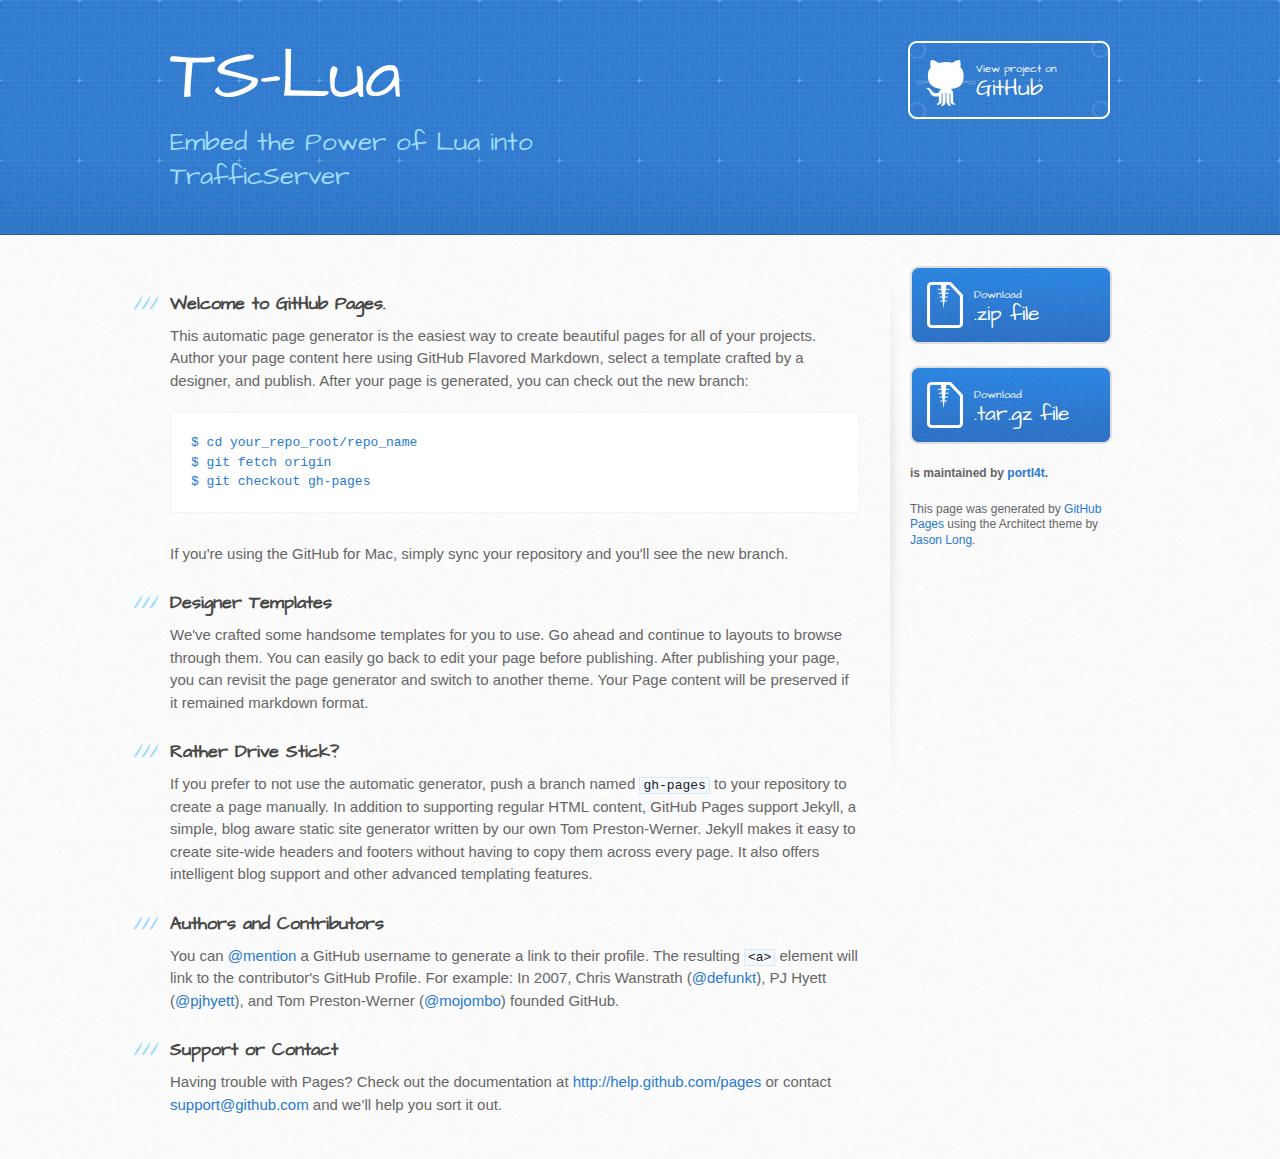
<file: index.html>
<!DOCTYPE html>
<html>
  <head>
    <meta charset='utf-8'>
    <meta http-equiv="X-UA-Compatible" content="chrome=1">
    <meta name="viewport" content="width=device-width, initial-scale=1, maximum-scale=1">
    <link href='https://fonts.googleapis.com/css?family=Architects+Daughter' rel='stylesheet' type='text/css'>
    <link rel="stylesheet" type="text/css" href="stylesheets/stylesheet.css" media="screen" />
    <link rel="stylesheet" type="text/css" href="stylesheets/pygment_trac.css" media="screen" />
    <link rel="stylesheet" type="text/css" href="stylesheets/print.css" media="print" />

    <!--[if lt IE 9]>
    <script src="//html5shiv.googlecode.com/svn/trunk/html5.js"></script>
    <![endif]-->

    <title>TS-Lua by portl4t</title>
  </head>

  <body>
    <header>
      <div class="inner">
        <h1>TS-Lua</h1>
        <h2>Embed the Power of Lua into TrafficServer</h2>
        <a href="https://github.com/portl4t/ts-lua" class="button"><small>View project on</small>GitHub</a>
      </div>
    </header>

    <div id="content-wrapper">
      <div class="inner clearfix">
        <section id="main-content">
          <h3>
<a name="welcome-to-github-pages" class="anchor" href="#welcome-to-github-pages"><span class="octicon octicon-link"></span></a>Welcome to GitHub Pages.</h3>

<p>This automatic page generator is the easiest way to create beautiful pages for all of your projects. Author your page content here using GitHub Flavored Markdown, select a template crafted by a designer, and publish. After your page is generated, you can check out the new branch:</p>

<pre><code>$ cd your_repo_root/repo_name
$ git fetch origin
$ git checkout gh-pages
</code></pre>

<p>If you're using the GitHub for Mac, simply sync your repository and you'll see the new branch.</p>

<h3>
<a name="designer-templates" class="anchor" href="#designer-templates"><span class="octicon octicon-link"></span></a>Designer Templates</h3>

<p>We've crafted some handsome templates for you to use. Go ahead and continue to layouts to browse through them. You can easily go back to edit your page before publishing. After publishing your page, you can revisit the page generator and switch to another theme. Your Page content will be preserved if it remained markdown format.</p>

<h3>
<a name="rather-drive-stick" class="anchor" href="#rather-drive-stick"><span class="octicon octicon-link"></span></a>Rather Drive Stick?</h3>

<p>If you prefer to not use the automatic generator, push a branch named <code>gh-pages</code> to your repository to create a page manually. In addition to supporting regular HTML content, GitHub Pages support Jekyll, a simple, blog aware static site generator written by our own Tom Preston-Werner. Jekyll makes it easy to create site-wide headers and footers without having to copy them across every page. It also offers intelligent blog support and other advanced templating features.</p>

<h3>
<a name="authors-and-contributors" class="anchor" href="#authors-and-contributors"><span class="octicon octicon-link"></span></a>Authors and Contributors</h3>

<p>You can <a href="https://github.com/blog/821" class="user-mention">@mention</a> a GitHub username to generate a link to their profile. The resulting <code>&lt;a&gt;</code> element will link to the contributor's GitHub Profile. For example: In 2007, Chris Wanstrath (<a href="https://github.com/defunkt" class="user-mention">@defunkt</a>), PJ Hyett (<a href="https://github.com/pjhyett" class="user-mention">@pjhyett</a>), and Tom Preston-Werner (<a href="https://github.com/mojombo" class="user-mention">@mojombo</a>) founded GitHub.</p>

<h3>
<a name="support-or-contact" class="anchor" href="#support-or-contact"><span class="octicon octicon-link"></span></a>Support or Contact</h3>

<p>Having trouble with Pages? Check out the documentation at <a href="http://help.github.com/pages">http://help.github.com/pages</a> or contact <a href="mailto:support@github.com">support@github.com</a> and we’ll help you sort it out.</p>
        </section>

        <aside id="sidebar">
          <a href="https://github.com/portl4t/ts-lua/zipball/master" class="button">
            <small>Download</small>
            .zip file
          </a>
          <a href="https://github.com/portl4t/ts-lua/tarball/master" class="button">
            <small>Download</small>
            .tar.gz file
          </a>

          <p class="repo-owner"><a href="https://github.com/portl4t/ts-lua"></a> is maintained by <a href="https://github.com/portl4t">portl4t</a>.</p>

          <p>This page was generated by <a href="https://pages.github.com">GitHub Pages</a> using the Architect theme by <a href="https://twitter.com/jasonlong">Jason Long</a>.</p>
        </aside>
      </div>
    </div>

  
  </body>
</html>
</file>
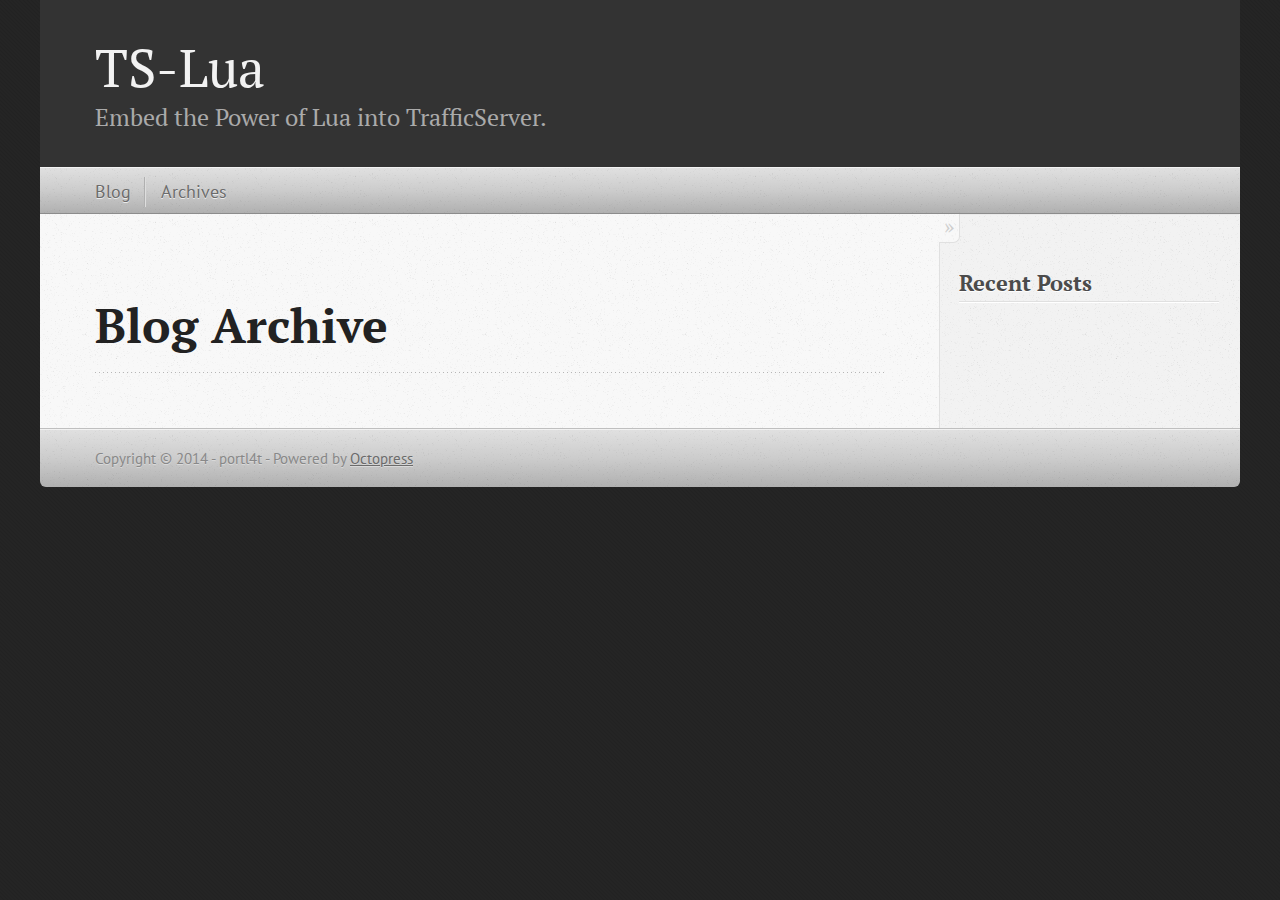
<file: blog/archives/index.html>
<!DOCTYPE html>
<!--[if IEMobile 7 ]><html class="no-js iem7"><![endif]-->
<!--[if lt IE 9]><html class="no-js lte-ie8"><![endif]-->
<!--[if (gt IE 8)|(gt IEMobile 7)|!(IEMobile)|!(IE)]><!--><html class="no-js" lang="en"><!--<![endif]-->
<head>
  <meta charset="utf-8">
  <title>Blog Archive - TS-Lua</title>
  <meta name="author" content="portl4t">

  
  <meta name="description" content=" Blog Archive Recent Posts ">
  

  <!-- http://t.co/dKP3o1e -->
  <meta name="HandheldFriendly" content="True">
  <meta name="MobileOptimized" content="320">
  <meta name="viewport" content="width=device-width, initial-scale=1">

  
  <link rel="canonical" href="http://portl4t.github.io/ts-lua/blog/archives">
  <link href="/favicon.png" rel="icon">
  <link href="/stylesheets/screen.css" media="screen, projection" rel="stylesheet" type="text/css">
  <script src="/javascripts/modernizr-2.0.js"></script>
  <script src="//ajax.googleapis.com/ajax/libs/jquery/1.9.1/jquery.min.js"></script>
  <script>!window.jQuery && document.write(unescape('%3Cscript src="./javascripts/libs/jquery.min.js"%3E%3C/script%3E'))</script>
  <script src="/javascripts/octopress.js" type="text/javascript"></script>
  <!--Fonts from Google"s Web font directory at http://google.com/webfonts -->
<link href="//fonts.googleapis.com/css?family=PT+Serif:regular,italic,bold,bolditalic" rel="stylesheet" type="text/css">
<link href="//fonts.googleapis.com/css?family=PT+Sans:regular,italic,bold,bolditalic" rel="stylesheet" type="text/css">

  

</head>

<body   >
  <header role="banner"><hgroup>
  <h1><a href="/">TS-Lua</a></h1>
  
    <h2>Embed the Power of Lua into TrafficServer.</h2>
  
</hgroup>

</header>
  <nav role="navigation"><ul class="subscription" data-subscription="rss">
  
</ul>
  
<ul class="main-navigation">
  <li><a href="/">Blog</a></li>
  <li><a href="/blog/archives">Archives</a></li>
</ul>

</nav>
  <div id="main">
    <div id="content">
      <div>
<article role="article">
  
  <header>
    <h1 class="entry-title">Blog Archive</h1>
    
  </header>
  
  <div id="blog-archives">

</div>

  
</article>

</div>

<aside class="sidebar">
  
    <section>
  <h1>Recent Posts</h1>
  <ul id="recent_posts">
    
  </ul>
</section>





  
</aside>


    </div>
  </div>
  <footer role="contentinfo"><p>
  Copyright &copy; 2014 - portl4t -
  <span class="credit">Powered by <a href="http://octopress.org">Octopress</a></span>
</p>

</footer>
  











</body>
</html>
</file>
<file: stylesheets/pygment_trac.css>
.highlight  { background: #ffffff; }
.highlight .c { color: #999988; font-style: italic } /* Comment */
.highlight .err { color: #a61717; background-color: #e3d2d2 } /* Error */
.highlight .k { font-weight: bold } /* Keyword */
.highlight .o { font-weight: bold } /* Operator */
.highlight .cm { color: #999988; font-style: italic } /* Comment.Multiline */
.highlight .cp { color: #999999; font-weight: bold } /* Comment.Preproc */
.highlight .c1 { color: #999988; font-style: italic } /* Comment.Single */
.highlight .cs { color: #999999; font-weight: bold; font-style: italic } /* Comment.Special */
.highlight .gd { color: #000000; background-color: #ffdddd } /* Generic.Deleted */
.highlight .gd .x { color: #000000; background-color: #ffaaaa } /* Generic.Deleted.Specific */
.highlight .ge { font-style: italic } /* Generic.Emph */
.highlight .gr { color: #aa0000 } /* Generic.Error */
.highlight .gh { color: #999999 } /* Generic.Heading */
.highlight .gi { color: #000000; background-color: #ddffdd } /* Generic.Inserted */
.highlight .gi .x { color: #000000; background-color: #aaffaa } /* Generic.Inserted.Specific */
.highlight .go { color: #888888 } /* Generic.Output */
.highlight .gp { color: #555555 } /* Generic.Prompt */
.highlight .gs { font-weight: bold } /* Generic.Strong */
.highlight .gu { color: #800080; font-weight: bold; } /* Generic.Subheading */
.highlight .gt { color: #aa0000 } /* Generic.Traceback */
.highlight .kc { font-weight: bold } /* Keyword.Constant */
.highlight .kd { font-weight: bold } /* Keyword.Declaration */
.highlight .kn { font-weight: bold } /* Keyword.Namespace */
.highlight .kp { font-weight: bold } /* Keyword.Pseudo */
.highlight .kr { font-weight: bold } /* Keyword.Reserved */
.highlight .kt { color: #445588; font-weight: bold } /* Keyword.Type */
.highlight .m { color: #009999 } /* Literal.Number */
.highlight .s { color: #d14 } /* Literal.String */
.highlight .na { color: #008080 } /* Name.Attribute */
.highlight .nb { color: #0086B3 } /* Name.Builtin */
.highlight .nc { color: #445588; font-weight: bold } /* Name.Class */
.highlight .no { color: #008080 } /* Name.Constant */
.highlight .ni { color: #800080 } /* Name.Entity */
.highlight .ne { color: #990000; font-weight: bold } /* Name.Exception */
.highlight .nf { color: #990000; font-weight: bold } /* Name.Function */
.highlight .nn { color: #555555 } /* Name.Namespace */
.highlight .nt { color: #000080 } /* Name.Tag */
.highlight .nv { color: #008080 } /* Name.Variable */
.highlight .ow { font-weight: bold } /* Operator.Word */
.highlight .w { color: #bbbbbb } /* Text.Whitespace */
.highlight .mf { color: #009999 } /* Literal.Number.Float */
.highlight .mh { color: #009999 } /* Literal.Number.Hex */
.highlight .mi { color: #009999 } /* Literal.Number.Integer */
.highlight .mo { color: #009999 } /* Literal.Number.Oct */
.highlight .sb { color: #d14 } /* Literal.String.Backtick */
.highlight .sc { color: #d14 } /* Literal.String.Char */
.highlight .sd { color: #d14 } /* Literal.String.Doc */
.highlight .s2 { color: #d14 } /* Literal.String.Double */
.highlight .se { color: #d14 } /* Literal.String.Escape */
.highlight .sh { color: #d14 } /* Literal.String.Heredoc */
.highlight .si { color: #d14 } /* Literal.String.Interpol */
.highlight .sx { color: #d14 } /* Literal.String.Other */
.highlight .sr { color: #009926 } /* Literal.String.Regex */
.highlight .s1 { color: #d14 } /* Literal.String.Single */
.highlight .ss { color: #990073 } /* Literal.String.Symbol */
.highlight .bp { color: #999999 } /* Name.Builtin.Pseudo */
.highlight .vc { color: #008080 } /* Name.Variable.Class */
.highlight .vg { color: #008080 } /* Name.Variable.Global */
.highlight .vi { color: #008080 } /* Name.Variable.Instance */
.highlight .il { color: #009999 } /* Literal.Number.Integer.Long */

.type-csharp .highlight .k { color: #0000FF }
.type-csharp .highlight .kt { color: #0000FF }
.type-csharp .highlight .nf { color: #000000; font-weight: normal }
.type-csharp .highlight .nc { color: #2B91AF }
.type-csharp .highlight .nn { color: #000000 }
.type-csharp .highlight .s { color: #A31515 }
.type-csharp .highlight .sc { color: #A31515 }
</file>
<file: stylesheets/print.css>
html, body, div, span, applet, object, iframe,
h1, h2, h3, h4, h5, h6, p, blockquote, pre,
a, abbr, acronym, address, big, cite, code,
del, dfn, em, img, ins, kbd, q, s, samp,
small, strike, strong, sub, sup, tt, var,
b, u, i, center,
dl, dt, dd, ol, ul, li,
fieldset, form, label, legend,
table, caption, tbody, tfoot, thead, tr, th, td,
article, aside, canvas, details, embed, 
figure, figcaption, footer, header, hgroup, 
menu, nav, output, ruby, section, summary,
time, mark, audio, video {
  margin: 0;
  padding: 0;
  border: 0;
  font-size: 100%;
  font: inherit;
  vertical-align: baseline;
}
/* HTML5 display-role reset for older browsers */
article, aside, details, figcaption, figure, 
footer, header, hgroup, menu, nav, section {
  display: block;
}
body {
  line-height: 1;
}
ol, ul {
  list-style: none;
}
blockquote, q {
  quotes: none;
}
blockquote:before, blockquote:after,
q:before, q:after {
  content: '';
  content: none;
}
table {
  border-collapse: collapse;
  border-spacing: 0;
}
body {
  font-size: 13px;
  line-height: 1.5; 
  font-family: 'Helvetica Neue', Helvetica, Arial, serif;
  color: #000;
}

a {
  color: #d5000d;
  font-weight: bold;
}

header {
  padding-top: 35px;
  padding-bottom: 10px;
}

header h1 {
  font-weight: bold;
  letter-spacing: -1px;
  font-size: 48px;
  color: #303030;
  line-height: 1.2;
}

header h2 {
  letter-spacing: -1px;
  font-size: 24px;
  color: #aaa;
  font-weight: normal;
  line-height: 1.3;
}
#downloads {
  display: none;
}
#main_content {
  padding-top: 20px;
}

code, pre {
  font-family: Monaco, "Bitstream Vera Sans Mono", "Lucida Console", Terminal;
  color: #222;
  margin-bottom: 30px;
  font-size: 12px;
}

code {
  padding: 0 3px;
}

pre {
  border: solid 1px #ddd;
  padding: 20px;
  overflow: auto;
}
pre code {
  padding: 0;
}

ul, ol, dl {
  margin-bottom: 20px;
}


/* COMMON STYLES */

table {
  width: 100%;
  border: 1px solid #ebebeb;
}

th {
  font-weight: 500;
}

td {
  border: 1px solid #ebebeb;
  text-align: center; 
  font-weight: 300;
}

form {
  background: #f2f2f2;
  padding: 20px;
  
}


/* GENERAL ELEMENT TYPE STYLES */

h1 {
  font-size: 2.8em;
} 

h2 {
  font-size: 22px;
  font-weight: bold;
  color: #303030;
  margin-bottom: 8px;
} 

h3 {
  color: #d5000d;
  font-size: 18px;
  font-weight: bold;
  margin-bottom: 8px;
} 
 
h4 {
  font-size: 16px;
  color: #303030;
  font-weight: bold;
} 

h5 {
  font-size: 1em;
  color: #303030;
} 

h6 {
  font-size: .8em;
  color: #303030;
} 

p {
  font-weight: 300;
  margin-bottom: 20px;
}
 
a {
  text-decoration: none;
}

p a {
  font-weight: 400;
}

blockquote {
  font-size: 1.6em;
  border-left: 10px solid #e9e9e9;
  margin-bottom: 20px;
  padding: 0 0 0 30px;
}

ul li {
  list-style: disc inside;
  padding-left: 20px;
}

ol li {
  list-style: decimal inside;
  padding-left: 3px;
}

dl dd {
  font-style: italic;
  font-weight: 100;
}

footer {
  margin-top: 40px;
  padding-top: 20px;
  padding-bottom: 30px;
  font-size: 13px;
  color: #aaa;
}

footer a {
  color: #666;
}

/* MISC */
.clearfix:after {
  clear: both;
  content: '.';
  display: block;
  visibility: hidden;
  height: 0;
}

.clearfix {display: inline-block;}
* html .clearfix {height: 1%;}
.clearfix {display: block;}
</file>
<file: stylesheets/screen.css>
html,body,div,span,applet,object,iframe,h1,h2,h3,h4,h5,h6,p,blockquote,pre,a,abbr,acronym,address,big,cite,code,del,dfn,em,img,ins,kbd,q,s,samp,small,strike,strong,sub,sup,tt,var,b,u,i,center,dl,dt,dd,ol,ul,li,fieldset,form,label,legend,table,caption,tbody,tfoot,thead,tr,th,td,article,aside,canvas,details,embed,figure,figcaption,footer,header,hgroup,menu,nav,output,ruby,section,summary,time,mark,audio,video{margin:0;padding:0;border:0;font:inherit;font-size:100%;vertical-align:baseline}html{line-height:1}ol,ul{list-style:none}table{border-collapse:collapse;border-spacing:0}caption,th,td{text-align:left;font-weight:normal;vertical-align:middle}q,blockquote{quotes:none}q:before,q:after,blockquote:before,blockquote:after{content:"";content:none}a img{border:none}article,aside,details,figcaption,figure,footer,header,hgroup,menu,nav,section,summary{display:block}a{color:#1863a1}a:visited{color:#751590}a:focus{color:#0181eb}a:hover{color:#0181eb}a:active{color:#01579f}aside.sidebar a{color:#222}aside.sidebar a:focus{color:#0181eb}aside.sidebar a:hover{color:#0181eb}aside.sidebar a:active{color:#01579f}a{-webkit-transition:color 0.3s;-moz-transition:color 0.3s;-o-transition:color 0.3s;transition:color 0.3s}html{background:#252525 url('/images/line-tile.png?1396420904') top left}body>div{background:#f2f2f2 url('/images/noise.png?1396420904') top left;border-bottom:1px solid #bfbfbf}body>div>div{background:#f8f8f8 url('/images/noise.png?1396420904') top left;border-right:1px solid #e0e0e0}.heading,body>header h1,h1,h2,h3,h4,h5,h6{font-family:"PT Serif","Georgia","Helvetica Neue",Arial,sans-serif}.sans,body>header h2,article header p.meta,article>footer,#content .blog-index footer,html .gist .gist-file .gist-meta,#blog-archives a.category,#blog-archives time,aside.sidebar section,body>footer{font-family:"PT Sans","Helvetica Neue",Arial,sans-serif}.serif,body,#content .blog-index a[rel=full-article]{font-family:"PT Serif",Georgia,Times,"Times New Roman",serif}.mono,pre,code,tt,p code,li code{font-family:Menlo,Monaco,"Andale Mono","lucida console","Courier New",monospace}body>header h1{font-size:2.2em;font-family:"PT Serif","Georgia","Helvetica Neue",Arial,sans-serif;font-weight:normal;line-height:1.2em;margin-bottom:0.6667em}body>header h2{font-family:"PT Serif","Georgia","Helvetica Neue",Arial,sans-serif}body{line-height:1.5em;color:#222}h1{font-size:2.2em;line-height:1.2em}@media only screen and (min-width: 992px){body{font-size:1.15em}h1{font-size:2.6em;line-height:1.2em}}h1,h2,h3,h4,h5,h6{text-rendering:optimizelegibility;margin-bottom:1em;font-weight:bold}h2,section h1{font-size:1.5em}h3,section h2,section section h1{font-size:1.3em}h4,section h3,section section h2,section section section h1{font-size:1em}h5,section h4,section section h3{font-size:.9em}h6,section h5,section section h4,section section section h3{font-size:.8em}p,article blockquote,ul,ol{margin-bottom:1.5em}ul{list-style-type:disc}ul ul{list-style-type:circle;margin-bottom:0px}ul ul ul{list-style-type:square;margin-bottom:0px}ol{list-style-type:decimal}ol ol{list-style-type:lower-alpha;margin-bottom:0px}ol ol ol{list-style-type:lower-roman;margin-bottom:0px}ul,ul ul,ul ol,ol,ol ul,ol ol{margin-left:1.3em}ul ul,ul ol,ol ul,ol ol{margin-bottom:0em}strong{font-weight:bold}em{font-style:italic}sup,sub{font-size:0.75em;position:relative;display:inline-block;padding:0 .2em;line-height:.8em}sup{top:-.5em}sub{bottom:-.5em}a[rev='footnote']{font-size:.75em;padding:0 .3em;line-height:1}q{font-style:italic}q:before{content:"\201C"}q:after{content:"\201D"}em,dfn{font-style:italic}strong,dfn{font-weight:bold}del,s{text-decoration:line-through}abbr,acronym{border-bottom:1px dotted;cursor:help}hr{margin-bottom:0.2em}small{font-size:.8em}big{font-size:1.2em}article blockquote{font-style:italic;position:relative;font-size:1.2em;line-height:1.5em;padding-left:1em;border-left:4px solid rgba(170,170,170,0.5)}article blockquote cite{font-style:italic}article blockquote cite a{color:#aaa !important;word-wrap:break-word}article blockquote cite:before{content:'\2014';padding-right:.3em;padding-left:.3em;color:#aaa}@media only screen and (min-width: 992px){article blockquote{padding-left:1.5em;border-left-width:4px}}.pullquote-right:before,.pullquote-left:before{padding:0;border:none;content:attr(data-pullquote);float:right;width:45%;margin:.5em 0 1em 1.5em;position:relative;top:7px;font-size:1.4em;line-height:1.45em}.pullquote-left:before{float:left;margin:.5em 1.5em 1em 0}.force-wrap,article a,aside.sidebar a{white-space:-moz-pre-wrap;white-space:-pre-wrap;white-space:-o-pre-wrap;white-space:pre-wrap;word-wrap:break-word}.group,body>header,body>nav,body>footer,body #content>article,body #content>div>article,body #content>div>section,body div.pagination,aside.sidebar,#main,#content,.sidebar{*zoom:1}.group:after,body>header:after,body>nav:after,body>footer:after,body #content>article:after,body #content>div>section:after,body div.pagination:after,#main:after,#content:after,.sidebar:after{content:"";display:table;clear:both}body{-webkit-text-size-adjust:none;max-width:1200px;position:relative;margin:0 auto}body>header,body>nav,body>footer,body #content>article,body #content>div>article,body #content>div>section{padding-left:18px;padding-right:18px}@media only screen and (min-width: 480px){body>header,body>nav,body>footer,body #content>article,body #content>div>article,body #content>div>section{padding-left:25px;padding-right:25px}}@media only screen and (min-width: 768px){body>header,body>nav,body>footer,body #content>article,body #content>div>article,body #content>div>section{padding-left:35px;padding-right:35px}}@media only screen and (min-width: 992px){body>header,body>nav,body>footer,body #content>article,body #content>div>article,body #content>div>section{padding-left:55px;padding-right:55px}}body div.pagination{margin-left:18px;margin-right:18px}@media only screen and (min-width: 480px){body div.pagination{margin-left:25px;margin-right:25px}}@media only screen and (min-width: 768px){body div.pagination{margin-left:35px;margin-right:35px}}@media only screen and (min-width: 992px){body div.pagination{margin-left:55px;margin-right:55px}}body>header{font-size:1em;padding-top:1.5em;padding-bottom:1.5em}#content{overflow:hidden}#content>div,#content>article{width:100%}aside.sidebar{float:none;padding:0 18px 1px;background-color:#f7f7f7;border-top:1px solid #e0e0e0}.flex-content,article img,article video,article .flash-video,aside.sidebar img{max-width:100%;height:auto}.basic-alignment.left,article img.left,article video.left,article .left.flash-video,aside.sidebar img.left{float:left;margin-right:1.5em}.basic-alignment.right,article img.right,article video.right,article .right.flash-video,aside.sidebar img.right{float:right;margin-left:1.5em}.basic-alignment.center,article img.center,article video.center,article .center.flash-video,aside.sidebar img.center{display:block;margin:0 auto 1.5em}.basic-alignment.left,article img.left,article video.left,article .left.flash-video,aside.sidebar img.left,.basic-alignment.right,article img.right,article video.right,article .right.flash-video,aside.sidebar img.right{margin-bottom:.8em}.toggle-sidebar,.no-sidebar .toggle-sidebar{display:none}@media only screen and (min-width: 750px){body.sidebar-footer aside.sidebar{float:none;width:auto;clear:left;margin:0;padding:0 35px 1px;background-color:#f7f7f7;border-top:1px solid #eaeaea}body.sidebar-footer aside.sidebar section.odd,body.sidebar-footer aside.sidebar section.even{float:left;width:48%}body.sidebar-footer aside.sidebar section.odd{margin-left:0}body.sidebar-footer aside.sidebar section.even{margin-left:4%}body.sidebar-footer aside.sidebar.thirds section{width:30%;margin-left:5%}body.sidebar-footer aside.sidebar.thirds section.first{margin-left:0;clear:both}}body.sidebar-footer #content{margin-right:0px}body.sidebar-footer .toggle-sidebar{display:none}@media only screen and (min-width: 550px){body>header{font-size:1em}}@media only screen and (min-width: 750px){aside.sidebar{float:none;width:auto;clear:left;margin:0;padding:0 35px 1px;background-color:#f7f7f7;border-top:1px solid #eaeaea}aside.sidebar section.odd,aside.sidebar section.even{float:left;width:48%}aside.sidebar section.odd{margin-left:0}aside.sidebar section.even{margin-left:4%}aside.sidebar.thirds section{width:30%;margin-left:5%}aside.sidebar.thirds section.first{margin-left:0;clear:both}}@media only screen and (min-width: 768px){body{-webkit-text-size-adjust:auto}body>header{font-size:1.2em}#main{padding:0;margin:0 auto}#content{overflow:visible;margin-right:240px;position:relative}.no-sidebar #content{margin-right:0;border-right:0}.collapse-sidebar #content{margin-right:20px}#content>div,#content>article{padding-top:17.5px;padding-bottom:17.5px;float:left}aside.sidebar{width:210px;padding:0 15px 15px;background:none;clear:none;float:left;margin:0 -100% 0 0}aside.sidebar section{width:auto;margin-left:0}aside.sidebar section.odd,aside.sidebar section.even{float:none;width:auto;margin-left:0}.collapse-sidebar aside.sidebar{float:none;width:auto;clear:left;margin:0;padding:0 35px 1px;background-color:#f7f7f7;border-top:1px solid #eaeaea}.collapse-sidebar aside.sidebar section.odd,.collapse-sidebar aside.sidebar section.even{float:left;width:48%}.collapse-sidebar aside.sidebar section.odd{margin-left:0}.collapse-sidebar aside.sidebar section.even{margin-left:4%}.collapse-sidebar aside.sidebar.thirds section{width:30%;margin-left:5%}.collapse-sidebar aside.sidebar.thirds section.first{margin-left:0;clear:both}}@media only screen and (min-width: 992px){body>header{font-size:1.3em}#content{margin-right:300px}#content>div,#content>article{padding-top:27.5px;padding-bottom:27.5px}aside.sidebar{width:260px;padding:1.2em 20px 20px}.collapse-sidebar aside.sidebar{padding-left:55px;padding-right:55px}}@media only screen and (min-width: 768px){ul,ol{margin-left:0}}body>header{background:#333}body>header h1{display:inline-block;margin:0}body>header h1 a,body>header h1 a:visited,body>header h1 a:hover{color:#f2f2f2;text-decoration:none}body>header h2{margin:.2em 0 0;font-size:1em;color:#aaa;font-weight:normal}body>nav{position:relative;background-color:#ccc;background:url('/images/noise.png?1396420904'),-webkit-gradient(linear, 50% 0%, 50% 100%, color-stop(0%, #e0e0e0), color-stop(50%, #cccccc), color-stop(100%, #b0b0b0));background:url('/images/noise.png?1396420904'),-webkit-linear-gradient(#e0e0e0,#cccccc,#b0b0b0);background:url('/images/noise.png?1396420904'),-moz-linear-gradient(#e0e0e0,#cccccc,#b0b0b0);background:url('/images/noise.png?1396420904'),-o-linear-gradient(#e0e0e0,#cccccc,#b0b0b0);background:url('/images/noise.png?1396420904'),linear-gradient(#e0e0e0,#cccccc,#b0b0b0);border-top:1px solid #f2f2f2;border-bottom:1px solid #8c8c8c;padding-top:.35em;padding-bottom:.35em}body>nav form{-webkit-background-clip:padding;-moz-background-clip:padding;background-clip:padding-box;margin:0;padding:0}body>nav form .search{padding:.3em .5em 0;font-size:.85em;font-family:"PT Sans","Helvetica Neue",Arial,sans-serif;line-height:1.1em;width:95%;-webkit-border-radius:0.5em;-moz-border-radius:0.5em;-ms-border-radius:0.5em;-o-border-radius:0.5em;border-radius:0.5em;-webkit-background-clip:padding;-moz-background-clip:padding;background-clip:padding-box;-webkit-box-shadow:#d1d1d1 0 1px;-moz-box-shadow:#d1d1d1 0 1px;box-shadow:#d1d1d1 0 1px;background-color:#f2f2f2;border:1px solid #b3b3b3;color:#888}body>nav form .search:focus{color:#444;border-color:#80b1df;-webkit-box-shadow:#80b1df 0 0 4px,#80b1df 0 0 3px inset;-moz-box-shadow:#80b1df 0 0 4px,#80b1df 0 0 3px inset;box-shadow:#80b1df 0 0 4px,#80b1df 0 0 3px inset;background-color:#fff;outline:none}body>nav fieldset[role=search]{float:right;width:48%}body>nav fieldset.mobile-nav{float:left;width:48%}body>nav fieldset.mobile-nav select{width:100%;font-size:.8em;border:1px solid #888}body>nav ul{display:none}@media only screen and (min-width: 550px){body>nav{font-size:.9em}body>nav ul{margin:0;padding:0;border:0;overflow:hidden;*zoom:1;float:left;display:block;padding-top:.15em}body>nav ul li{list-style-image:none;list-style-type:none;margin-left:0;white-space:nowrap;display:inline;float:left;padding-left:0;padding-right:0}body>nav ul li:first-child,body>nav ul li.first{padding-left:0}body>nav ul li:last-child{padding-right:0}body>nav ul li.last{padding-right:0}body>nav ul.subscription{margin-left:.8em;float:right}body>nav ul.subscription li:last-child a{padding-right:0}body>nav ul li{margin:0}body>nav a{color:#6b6b6b;font-family:"PT Sans","Helvetica Neue",Arial,sans-serif;text-shadow:#ebebeb 0 1px;float:left;text-decoration:none;font-size:1.1em;padding:.1em 0;line-height:1.5em}body>nav a:visited{color:#6b6b6b}body>nav a:hover{color:#2b2b2b}body>nav li+li{border-left:1px solid #b0b0b0;margin-left:.8em}body>nav li+li a{padding-left:.8em;border-left:1px solid #dedede}body>nav form{float:right;text-align:left;padding-left:.8em;width:175px}body>nav form .search{width:93%;font-size:.95em;line-height:1.2em}body>nav ul[data-subscription$=email]+form{width:97px}body>nav ul[data-subscription$=email]+form .search{width:91%}body>nav fieldset.mobile-nav{display:none}body>nav fieldset[role=search]{width:99%}}@media only screen and (min-width: 992px){body>nav form{width:215px}body>nav ul[data-subscription$=email]+form{width:147px}}.no-placeholder body>nav .search{background:#f2f2f2 url('/images/search.png?1396420904') 0.3em 0.25em no-repeat;text-indent:1.3em}@media only screen and (min-width: 550px){.maskImage body>nav ul[data-subscription$=email]+form{width:123px}}@media only screen and (min-width: 992px){.maskImage body>nav ul[data-subscription$=email]+form{width:173px}}.maskImage ul.subscription{position:relative;top:.2em}.maskImage ul.subscription li,.maskImage ul.subscription a{border:0;padding:0}.maskImage a[rel=subscribe-rss]{position:relative;top:0px;text-indent:-999999em;background-color:#dedede;border:0;padding:0}.maskImage a[rel=subscribe-rss],.maskImage a[rel=subscribe-rss]:after{-webkit-mask-image:url('/images/rss.png?1396420904');-moz-mask-image:url('/images/rss.png?1396420904');-ms-mask-image:url('/images/rss.png?1396420904');-o-mask-image:url('/images/rss.png?1396420904');mask-image:url('/images/rss.png?1396420904');-webkit-mask-repeat:no-repeat;-moz-mask-repeat:no-repeat;-ms-mask-repeat:no-repeat;-o-mask-repeat:no-repeat;mask-repeat:no-repeat;width:22px;height:22px}.maskImage a[rel=subscribe-rss]:after{content:"";position:absolute;top:-1px;left:0;background-color:#ababab}.maskImage a[rel=subscribe-rss]:hover:after{background-color:#9e9e9e}.maskImage a[rel=subscribe-email]{position:relative;top:0px;text-indent:-999999em;background-color:#dedede;border:0;padding:0}.maskImage a[rel=subscribe-email],.maskImage a[rel=subscribe-email]:after{-webkit-mask-image:url('/images/email.png?1396420904');-moz-mask-image:url('/images/email.png?1396420904');-ms-mask-image:url('/images/email.png?1396420904');-o-mask-image:url('/images/email.png?1396420904');mask-image:url('/images/email.png?1396420904');-webkit-mask-repeat:no-repeat;-moz-mask-repeat:no-repeat;-ms-mask-repeat:no-repeat;-o-mask-repeat:no-repeat;mask-repeat:no-repeat;width:28px;height:22px}.maskImage a[rel=subscribe-email]:after{content:"";position:absolute;top:-1px;left:0;background-color:#ababab}.maskImage a[rel=subscribe-email]:hover:after{background-color:#9e9e9e}article{padding-top:1em}article header{position:relative;padding-top:2em;padding-bottom:1em;margin-bottom:1em;background:url('[data-uri]') bottom left repeat-x}article header h1{margin:0}article header h1 a{text-decoration:none}article header h1 a:hover{text-decoration:underline}article header p{font-size:.9em;color:#aaa;margin:0}article header p.meta{text-transform:uppercase;position:absolute;top:0}@media only screen and (min-width: 768px){article header{margin-bottom:1.5em;padding-bottom:1em;background:url('[data-uri]') bottom left repeat-x}}article h2{padding-top:0.8em;background:url('[data-uri]') top left repeat-x}.entry-content article h2:first-child,article header+h2{padding-top:0}article h2:first-child,article header+h2{background:none}article .feature{padding-top:.5em;margin-bottom:1em;padding-bottom:1em;background:url('[data-uri]') bottom left repeat-x;font-size:2.0em;font-style:italic;line-height:1.3em}article img,article video,article .flash-video{-webkit-border-radius:0.3em;-moz-border-radius:0.3em;-ms-border-radius:0.3em;-o-border-radius:0.3em;border-radius:0.3em;-webkit-box-shadow:rgba(0,0,0,0.15) 0 1px 4px;-moz-box-shadow:rgba(0,0,0,0.15) 0 1px 4px;box-shadow:rgba(0,0,0,0.15) 0 1px 4px;-webkit-box-sizing:border-box;-moz-box-sizing:border-box;box-sizing:border-box;border:#fff 0.5em solid}article video,article .flash-video{margin:0 auto 1.5em}article video{display:block;width:100%}article .flash-video>div{position:relative;display:block;padding-bottom:56.25%;padding-top:1px;height:0;overflow:hidden}article .flash-video>div iframe,article .flash-video>div object,article .flash-video>div embed{position:absolute;top:0;left:0;width:100%;height:100%}article>footer{padding-bottom:2.5em;margin-top:2em}article>footer p.meta{margin-bottom:.8em;font-size:.85em;clear:both;overflow:hidden}.blog-index article+article{background:url('[data-uri]') top left repeat-x}#content .blog-index{padding-top:0;padding-bottom:0}#content .blog-index article{padding-top:2em}#content .blog-index article header{background:none;padding-bottom:0}#content .blog-index article h1{font-size:2.2em}#content .blog-index article h1 a{color:inherit}#content .blog-index article h1 a:hover{color:#0181eb}#content .blog-index a[rel=full-article]{background:#ebebeb;display:inline-block;padding:.4em .8em;margin-right:.5em;text-decoration:none;color:#666;-webkit-transition:background-color 0.5s;-moz-transition:background-color 0.5s;-o-transition:background-color 0.5s;transition:background-color 0.5s}#content .blog-index a[rel=full-article]:hover{background:#0181eb;text-shadow:none;color:#f8f8f8}#content .blog-index footer{margin-top:1em}.separator,article>footer .byline+time:before,article>footer time+time:before,article>footer .comments:before,article>footer .byline ~ .categories:before{content:"\2022 ";padding:0 .4em 0 .2em;display:inline-block}#content div.pagination{text-align:center;font-size:.95em;position:relative;background:url('[data-uri]') top left repeat-x;padding-top:1.5em;padding-bottom:1.5em}#content div.pagination a{text-decoration:none;color:#aaa}#content div.pagination a.prev{position:absolute;left:0}#content div.pagination a.next{position:absolute;right:0}#content div.pagination a:hover{color:#0181eb}#content div.pagination a[href*=archive]:before,#content div.pagination a[href*=archive]:after{content:'\2014';padding:0 .3em}p.meta+.sharing{padding-top:1em;padding-left:0;background:url('[data-uri]') top left repeat-x}#fb-root{display:none}.highlight,html .gist .gist-file .gist-syntax .gist-highlight{border:1px solid #05232b !important}.highlight table td.code,html .gist .gist-file .gist-syntax .gist-highlight table td.code{width:100%}.highlight .line-numbers,html .gist .gist-file .gist-syntax .highlight .line_numbers{text-align:right;font-size:13px;line-height:1.45em;background:#073642 url('/images/noise.png?1396420904') top left !important;border-right:1px solid #00232c !important;-webkit-box-shadow:#083e4b -1px 0 inset;-moz-box-shadow:#083e4b -1px 0 inset;box-shadow:#083e4b -1px 0 inset;text-shadow:#021014 0 -1px;padding:.8em !important;-webkit-border-radius:0;-moz-border-radius:0;-ms-border-radius:0;-o-border-radius:0;border-radius:0}.highlight .line-numbers span,html .gist .gist-file .gist-syntax .highlight .line_numbers span{color:#586e75 !important}figure.code,.gist-file,pre{-webkit-box-shadow:rgba(0,0,0,0.06) 0 0 10px;-moz-box-shadow:rgba(0,0,0,0.06) 0 0 10px;box-shadow:rgba(0,0,0,0.06) 0 0 10px}figure.code .highlight pre,.gist-file .highlight pre,pre .highlight pre{-webkit-box-shadow:none;-moz-box-shadow:none;box-shadow:none}.gist .highlight *::-moz-selection,figure.code .highlight *::-moz-selection{background:#386774;color:inherit;text-shadow:#002b36 0 1px}.gist .highlight *::-webkit-selection,figure.code .highlight *::-webkit-selection{background:#386774;color:inherit;text-shadow:#002b36 0 1px}.gist .highlight *::selection,figure.code .highlight *::selection{background:#386774;color:inherit;text-shadow:#002b36 0 1px}html .gist .gist-file{margin-bottom:1.8em;position:relative;border:none;padding-top:26px !important}html .gist .gist-file .highlight{margin-bottom:0}html .gist .gist-file .gist-syntax{border-bottom:0 !important;background:none !important}html .gist .gist-file .gist-syntax .gist-highlight{background:#002b36 !important}html .gist .gist-file .gist-syntax .highlight pre{padding:0}html .gist .gist-file .gist-meta{padding:.6em 0.8em;border:1px solid #083e4b !important;color:#586e75;font-size:.7em !important;background:#073642 url('/images/noise.png?1396420904') top left;line-height:1.5em}html .gist .gist-file .gist-meta a{color:#75878b !important;text-decoration:none}html .gist .gist-file .gist-meta a:hover{text-decoration:underline}html .gist .gist-file .gist-meta a:hover{color:#93a1a1 !important}html .gist .gist-file .gist-meta a[href*='#file']{position:absolute;top:0;left:0;right:-10px;color:#474747 !important}html .gist .gist-file .gist-meta a[href*='#file']:hover{color:#1863a1 !important}html .gist .gist-file .gist-meta a[href*=raw]{top:.4em}pre{background:#002b36 url('/images/noise.png?1396420904') top left;-webkit-border-radius:0.4em;-moz-border-radius:0.4em;-ms-border-radius:0.4em;-o-border-radius:0.4em;border-radius:0.4em;border:1px solid #05232b;line-height:1.45em;font-size:13px;margin-bottom:2.1em;padding:.8em 1em;color:#93a1a1;overflow:auto}h3.filename+pre{-moz-border-radius-topleft:0px;-webkit-border-top-left-radius:0px;border-top-left-radius:0px;-moz-border-radius-topright:0px;-webkit-border-top-right-radius:0px;border-top-right-radius:0px}p code,li code{display:inline-block;white-space:no-wrap;background:#fff;font-size:.8em;line-height:1.5em;color:#555;border:1px solid #ddd;-webkit-border-radius:0.4em;-moz-border-radius:0.4em;-ms-border-radius:0.4em;-o-border-radius:0.4em;border-radius:0.4em;padding:0 .3em;margin:-1px 0}p pre code,li pre code{font-size:1em !important;background:none;border:none}.pre-code,html .gist .gist-file .gist-syntax .highlight pre,.highlight code{font-family:Menlo,Monaco,"Andale Mono","lucida console","Courier New",monospace !important;overflow:scroll;overflow-y:hidden;display:block;padding:.8em;overflow-x:auto;line-height:1.45em;background:#002b36 url('/images/noise.png?1396420904') top left !important;color:#93a1a1 !important}.pre-code span,html .gist .gist-file .gist-syntax .highlight pre span,.highlight code span{color:#93a1a1 !important}.pre-code span,html .gist .gist-file .gist-syntax .highlight pre span,.highlight code span{font-style:normal !important;font-weight:normal !important}.pre-code .c,html .gist .gist-file .gist-syntax .highlight pre .c,.highlight code .c{color:#586e75 !important;font-style:italic !important}.pre-code .cm,html .gist .gist-file .gist-syntax .highlight pre .cm,.highlight code .cm{color:#586e75 !important;font-style:italic !important}.pre-code .cp,html .gist .gist-file .gist-syntax .highlight pre .cp,.highlight code .cp{color:#586e75 !important;font-style:italic !important}.pre-code .c1,html .gist .gist-file .gist-syntax .highlight pre .c1,.highlight code .c1{color:#586e75 !important;font-style:italic !important}.pre-code .cs,html .gist .gist-file .gist-syntax .highlight pre .cs,.highlight code .cs{color:#586e75 !important;font-weight:bold !important;font-style:italic !important}.pre-code .err,html .gist .gist-file .gist-syntax .highlight pre .err,.highlight code .err{color:#dc322f !important;background:none !important}.pre-code .k,html .gist .gist-file .gist-syntax .highlight pre .k,.highlight code .k{color:#cb4b16 !important}.pre-code .o,html .gist .gist-file .gist-syntax .highlight pre .o,.highlight code .o{color:#93a1a1 !important;font-weight:bold !important}.pre-code .p,html .gist .gist-file .gist-syntax .highlight pre .p,.highlight code .p{color:#93a1a1 !important}.pre-code .ow,html .gist .gist-file .gist-syntax .highlight pre .ow,.highlight code .ow{color:#2aa198 !important;font-weight:bold !important}.pre-code .gd,html .gist .gist-file .gist-syntax .highlight pre .gd,.highlight code .gd{color:#93a1a1 !important;background-color:#372c34 !important;display:inline-block}.pre-code .gd .x,html .gist .gist-file .gist-syntax .highlight pre .gd .x,.highlight code .gd .x{color:#93a1a1 !important;background-color:#4d2d33 !important;display:inline-block}.pre-code .ge,html .gist .gist-file .gist-syntax .highlight pre .ge,.highlight code .ge{color:#93a1a1 !important;font-style:italic !important}.pre-code .gh,html .gist .gist-file .gist-syntax .highlight pre .gh,.highlight code .gh{color:#586e75 !important}.pre-code .gi,html .gist .gist-file .gist-syntax .highlight pre .gi,.highlight code .gi{color:#93a1a1 !important;background-color:#1a412b !important;display:inline-block}.pre-code .gi .x,html .gist .gist-file .gist-syntax .highlight pre .gi .x,.highlight code .gi .x{color:#93a1a1 !important;background-color:#355720 !important;display:inline-block}.pre-code .gs,html .gist .gist-file .gist-syntax .highlight pre .gs,.highlight code .gs{color:#93a1a1 !important;font-weight:bold !important}.pre-code .gu,html .gist .gist-file .gist-syntax .highlight pre .gu,.highlight code .gu{color:#6c71c4 !important}.pre-code .kc,html .gist .gist-file .gist-syntax .highlight pre .kc,.highlight code .kc{color:#859900 !important;font-weight:bold !important}.pre-code .kd,html .gist .gist-file .gist-syntax .highlight pre .kd,.highlight code .kd{color:#268bd2 !important}.pre-code .kp,html .gist .gist-file .gist-syntax .highlight pre .kp,.highlight code .kp{color:#cb4b16 !important;font-weight:bold !important}.pre-code .kr,html .gist .gist-file .gist-syntax .highlight pre .kr,.highlight code .kr{color:#d33682 !important;font-weight:bold !important}.pre-code .kt,html .gist .gist-file .gist-syntax .highlight pre .kt,.highlight code .kt{color:#2aa198 !important}.pre-code .n,html .gist .gist-file .gist-syntax .highlight pre .n,.highlight code .n{color:#268bd2 !important}.pre-code .na,html .gist .gist-file .gist-syntax .highlight pre .na,.highlight code .na{color:#268bd2 !important}.pre-code .nb,html .gist .gist-file .gist-syntax .highlight pre .nb,.highlight code .nb{color:#859900 !important}.pre-code .nc,html .gist .gist-file .gist-syntax .highlight pre .nc,.highlight code .nc{color:#d33682 !important}.pre-code .no,html .gist .gist-file .gist-syntax .highlight pre .no,.highlight code .no{color:#b58900 !important}.pre-code .nl,html .gist .gist-file .gist-syntax .highlight pre .nl,.highlight code .nl{color:#859900 !important}.pre-code .ne,html .gist .gist-file .gist-syntax .highlight pre .ne,.highlight code .ne{color:#268bd2 !important;font-weight:bold !important}.pre-code .nf,html .gist .gist-file .gist-syntax .highlight pre .nf,.highlight code .nf{color:#268bd2 !important;font-weight:bold !important}.pre-code .nn,html .gist .gist-file .gist-syntax .highlight pre .nn,.highlight code .nn{color:#b58900 !important}.pre-code .nt,html .gist .gist-file .gist-syntax .highlight pre .nt,.highlight code .nt{color:#268bd2 !important;font-weight:bold !important}.pre-code .nx,html .gist .gist-file .gist-syntax .highlight pre .nx,.highlight code .nx{color:#b58900 !important}.pre-code .vg,html .gist .gist-file .gist-syntax .highlight pre .vg,.highlight code .vg{color:#268bd2 !important}.pre-code .vi,html .gist .gist-file .gist-syntax .highlight pre .vi,.highlight code .vi{color:#268bd2 !important}.pre-code .nv,html .gist .gist-file .gist-syntax .highlight pre .nv,.highlight code .nv{color:#268bd2 !important}.pre-code .mf,html .gist .gist-file .gist-syntax .highlight pre .mf,.highlight code .mf{color:#2aa198 !important}.pre-code .m,html .gist .gist-file .gist-syntax .highlight pre .m,.highlight code .m{color:#2aa198 !important}.pre-code .mh,html .gist .gist-file .gist-syntax .highlight pre .mh,.highlight code .mh{color:#2aa198 !important}.pre-code .mi,html .gist .gist-file .gist-syntax .highlight pre .mi,.highlight code .mi{color:#2aa198 !important}.pre-code .s,html .gist .gist-file .gist-syntax .highlight pre .s,.highlight code .s{color:#2aa198 !important}.pre-code .sd,html .gist .gist-file .gist-syntax .highlight pre .sd,.highlight code .sd{color:#2aa198 !important}.pre-code .s2,html .gist .gist-file .gist-syntax .highlight pre .s2,.highlight code .s2{color:#2aa198 !important}.pre-code .se,html .gist .gist-file .gist-syntax .highlight pre .se,.highlight code .se{color:#dc322f !important}.pre-code .si,html .gist .gist-file .gist-syntax .highlight pre .si,.highlight code .si{color:#268bd2 !important}.pre-code .sr,html .gist .gist-file .gist-syntax .highlight pre .sr,.highlight code .sr{color:#2aa198 !important}.pre-code .s1,html .gist .gist-file .gist-syntax .highlight pre .s1,.highlight code .s1{color:#2aa198 !important}.pre-code div .gd,html .gist .gist-file .gist-syntax .highlight pre div .gd,.highlight code div .gd,.pre-code div .gd .x,html .gist .gist-file .gist-syntax .highlight pre div .gd .x,.highlight code div .gd .x,.pre-code div .gi,html .gist .gist-file .gist-syntax .highlight pre div .gi,.highlight code div .gi,.pre-code div .gi .x,html .gist .gist-file .gist-syntax .highlight pre div .gi .x,.highlight code div .gi .x{display:inline-block;width:100%}.highlight,.gist-highlight{margin-bottom:1.8em;background:#002b36;overflow-y:hidden;overflow-x:auto}.highlight pre,.gist-highlight pre{background:none;-webkit-border-radius:0px;-moz-border-radius:0px;-ms-border-radius:0px;-o-border-radius:0px;border-radius:0px;border:none;padding:0;margin-bottom:0}pre::-webkit-scrollbar,.highlight::-webkit-scrollbar,.gist-highlight::-webkit-scrollbar{height:.5em;background:rgba(255,255,255,0.15)}pre::-webkit-scrollbar-thumb:horizontal,.highlight::-webkit-scrollbar-thumb:horizontal,.gist-highlight::-webkit-scrollbar-thumb:horizontal{background:rgba(255,255,255,0.2);-webkit-border-radius:4px;border-radius:4px}.highlight code{background:#000}figure.code{background:none;padding:0;border:0;margin-bottom:1.5em}figure.code pre{margin-bottom:0}figure.code figcaption{position:relative}figure.code .highlight{margin-bottom:0}.code-title,html .gist .gist-file .gist-meta a[href*='#file'],h3.filename,figure.code figcaption{text-align:center;font-size:13px;line-height:2em;text-shadow:#cbcccc 0 1px 0;color:#474747;font-weight:normal;margin-bottom:0;-moz-border-radius-topleft:5px;-webkit-border-top-left-radius:5px;border-top-left-radius:5px;-moz-border-radius-topright:5px;-webkit-border-top-right-radius:5px;border-top-right-radius:5px;font-family:"Helvetica Neue", Arial, "Lucida Grande", "Lucida Sans Unicode", Lucida, sans-serif;background:#aaa url('/images/code_bg.png?1396420904') top repeat-x;border:1px solid #565656;border-top-color:#cbcbcb;border-left-color:#a5a5a5;border-right-color:#a5a5a5;border-bottom:0}.download-source,html .gist .gist-file .gist-meta a[href*=raw],figure.code figcaption a{position:absolute;right:.8em;text-decoration:none;color:#666 !important;z-index:1;font-size:13px;text-shadow:#cbcccc 0 1px 0;padding-left:3em}.download-source:hover,html .gist .gist-file .gist-meta a[href*=raw]:hover,figure.code figcaption a:hover{text-decoration:underline}#archive #content>div,#archive #content>div>article{padding-top:0}#blog-archives{color:#aaa}#blog-archives article{padding:1em 0 1em;position:relative;background:url('[data-uri]') bottom left repeat-x}#blog-archives article:last-child{background:none}#blog-archives article footer{padding:0;margin:0}#blog-archives h1{color:#222;margin-bottom:.3em}#blog-archives h2{display:none}#blog-archives h1{font-size:1.5em}#blog-archives h1 a{text-decoration:none;color:inherit;font-weight:normal;display:inline-block}#blog-archives h1 a:hover{text-decoration:underline}#blog-archives h1 a:hover{color:#0181eb}#blog-archives a.category,#blog-archives time{color:#aaa}#blog-archives .entry-content{display:none}#blog-archives time{font-size:.9em;line-height:1.2em}#blog-archives time .month,#blog-archives time .day{display:inline-block}#blog-archives time .month{text-transform:uppercase}#blog-archives p{margin-bottom:1em}#blog-archives a,#blog-archives .entry-content a{color:inherit}#blog-archives a:hover,#blog-archives .entry-content a:hover{color:#0181eb}#blog-archives a:hover{color:#0181eb}@media only screen and (min-width: 550px){#blog-archives article{margin-left:5em}#blog-archives h2{margin-bottom:.3em;font-weight:normal;display:inline-block;position:relative;top:-1px;float:left}#blog-archives h2:first-child{padding-top:.75em}#blog-archives time{position:absolute;text-align:right;left:0em;top:1.8em}#blog-archives .year{display:none}#blog-archives article{padding-left:4.5em;padding-bottom:.7em}#blog-archives a.category{line-height:1.1em}}#content>.category article{margin-left:0;padding-left:6.8em}#content>.category .year{display:inline}.side-shadow-border,aside.sidebar section h1,aside.sidebar li{-webkit-box-shadow:#fff 0 1px;-moz-box-shadow:#fff 0 1px;box-shadow:#fff 0 1px}aside.sidebar{overflow:hidden;color:#4b4b4b;text-shadow:#fff 0 1px}aside.sidebar section{font-size:.8em;line-height:1.4em;margin-bottom:1.5em}aside.sidebar section h1{margin:1.5em 0 0;padding-bottom:.2em;border-bottom:1px solid #e0e0e0}aside.sidebar section h1+p{padding-top:.4em}aside.sidebar img{-webkit-border-radius:0.3em;-moz-border-radius:0.3em;-ms-border-radius:0.3em;-o-border-radius:0.3em;border-radius:0.3em;-webkit-box-shadow:rgba(0,0,0,0.15) 0 1px 4px;-moz-box-shadow:rgba(0,0,0,0.15) 0 1px 4px;box-shadow:rgba(0,0,0,0.15) 0 1px 4px;-webkit-box-sizing:border-box;-moz-box-sizing:border-box;box-sizing:border-box;border:#fff 0.3em solid}aside.sidebar ul{margin-bottom:0.5em;margin-left:0}aside.sidebar li{list-style:none;padding:.5em 0;margin:0;border-bottom:1px solid #e0e0e0}aside.sidebar li p:last-child{margin-bottom:0}aside.sidebar a{color:inherit;-webkit-transition:color 0.5s;-moz-transition:color 0.5s;-o-transition:color 0.5s;transition:color 0.5s}aside.sidebar:hover a{color:#222}aside.sidebar:hover a:hover{color:#0181eb}.aside-alt-link,#pinboard_linkroll .pin-tag{color:#7e7e7e}.aside-alt-link:hover,#pinboard_linkroll .pin-tag:hover{color:#0181eb}@media only screen and (min-width: 768px){.toggle-sidebar{outline:none;position:absolute;right:-10px;top:0;bottom:0;display:inline-block;text-decoration:none;color:#cecece;width:9px;cursor:pointer}.toggle-sidebar:hover{background:#e9e9e9;background:-webkit-gradient(linear, 0% 50%, 100% 50%, color-stop(0%, rgba(224,224,224,0.5)), color-stop(100%, rgba(224,224,224,0)));background:-webkit-linear-gradient(left, rgba(224,224,224,0.5),rgba(224,224,224,0));background:-moz-linear-gradient(left, rgba(224,224,224,0.5),rgba(224,224,224,0));background:-o-linear-gradient(left, rgba(224,224,224,0.5),rgba(224,224,224,0));background:linear-gradient(left, rgba(224,224,224,0.5),rgba(224,224,224,0))}.toggle-sidebar:after{position:absolute;right:-11px;top:0;width:20px;font-size:1.2em;line-height:1.1em;padding-bottom:.15em;-moz-border-radius-bottomright:0.3em;-webkit-border-bottom-right-radius:0.3em;border-bottom-right-radius:0.3em;text-align:center;background:#f8f8f8 url('/images/noise.png?1396420904') top left;border-bottom:1px solid #e0e0e0;border-right:1px solid #e0e0e0;content:"\00BB";text-indent:-1px}.collapse-sidebar .toggle-sidebar{text-indent:0px;right:-20px;width:19px}.collapse-sidebar .toggle-sidebar:hover{background:#e9e9e9}.collapse-sidebar .toggle-sidebar:after{border-left:1px solid #e0e0e0;text-shadow:#fff 0 1px;content:"\00AB";left:0px;right:0;text-align:center;text-indent:0;border:0;border-right-width:0;background:none}}.googleplus h1{-moz-box-shadow:none !important;-webkit-box-shadow:none !important;-o-box-shadow:none !important;box-shadow:none !important;border-bottom:0px none !important}.googleplus a{text-decoration:none;white-space:normal !important;line-height:32px}.googleplus a img{float:left;margin-right:0.5em;border:0 none}.googleplus-hidden{position:absolute;top:-1000em;left:-1000em}#pinboard_linkroll .pin-title,#pinboard_linkroll .pin-description{display:block;margin-bottom:.5em}#pinboard_linkroll .pin-tag{text-decoration:none}#pinboard_linkroll .pin-tag:hover{text-decoration:underline}#pinboard_linkroll .pin-tag:after{content:','}#pinboard_linkroll .pin-tag:last-child:after{content:''}.delicious-posts a.delicious-link{margin-bottom:.5em;display:block}.delicious-posts p{font-size:1em}body>footer{font-size:.8em;color:#888;text-shadow:#d9d9d9 0 1px;background-color:#ccc;background:url('/images/noise.png?1396420904'),-webkit-gradient(linear, 50% 0%, 50% 100%, color-stop(0%, #e0e0e0), color-stop(50%, #cccccc), color-stop(100%, #b0b0b0));background:url('/images/noise.png?1396420904'),-webkit-linear-gradient(#e0e0e0,#cccccc,#b0b0b0);background:url('/images/noise.png?1396420904'),-moz-linear-gradient(#e0e0e0,#cccccc,#b0b0b0);background:url('/images/noise.png?1396420904'),-o-linear-gradient(#e0e0e0,#cccccc,#b0b0b0);background:url('/images/noise.png?1396420904'),linear-gradient(#e0e0e0,#cccccc,#b0b0b0);border-top:1px solid #f2f2f2;position:relative;padding-top:1em;padding-bottom:1em;margin-bottom:3em;-moz-border-radius-bottomleft:0.4em;-webkit-border-bottom-left-radius:0.4em;border-bottom-left-radius:0.4em;-moz-border-radius-bottomright:0.4em;-webkit-border-bottom-right-radius:0.4em;border-bottom-right-radius:0.4em;z-index:1}body>footer a{color:#6b6b6b}body>footer a:visited{color:#6b6b6b}body>footer a:hover{color:#484848}body>footer p:last-child{margin-bottom:0}
</file>
<file: stylesheets/stylesheet.css>
/* http://meyerweb.com/eric/tools/css/reset/ 
   v2.0 | 20110126
   License: none (public domain)
*/
html, body, div, span, applet, object, iframe,
h1, h2, h3, h4, h5, h6, p, blockquote, pre,
a, abbr, acronym, address, big, cite, code,
del, dfn, em, img, ins, kbd, q, s, samp,
small, strike, strong, sub, sup, tt, var,
b, u, i, center,
dl, dt, dd, ol, ul, li,
fieldset, form, label, legend,
table, caption, tbody, tfoot, thead, tr, th, td,
article, aside, canvas, details, embed, 
figure, figcaption, footer, header, hgroup, 
menu, nav, output, ruby, section, summary,
time, mark, audio, video {
	margin: 0;
	padding: 0;
	border: 0;
	font-size: 100%;
	font: inherit;
	vertical-align: baseline;
}
/* HTML5 display-role reset for older browsers */
article, aside, details, figcaption, figure, 
footer, header, hgroup, menu, nav, section {
	display: block;
}
body {
	line-height: 1;
}
ol, ul {
	list-style: none;
}
blockquote, q {
	quotes: none;
}
blockquote:before, blockquote:after,
q:before, q:after {
	content: '';
	content: none;
}
table {
	border-collapse: collapse;
	border-spacing: 0;
}

/* LAYOUT STYLES */
body {
  font-size: 15px;
  line-height: 1.5; 
  background: #fafafa url(../images/body-bg.jpg) 0 0 repeat;
  font-family: 'Helvetica Neue', Helvetica, Arial, serif;
  font-weight: 400;
  color: #666;
}

a {
  color: #2879d0;
}
a:hover {
  color: #2268b2;
}

header {
  padding-top: 40px;
  padding-bottom: 40px;
  font-family: 'Architects Daughter', 'Helvetica Neue', Helvetica, Arial, serif; 
  background: #2e7bcf url(../images/header-bg.jpg) 0 0 repeat-x;
  border-bottom: solid 1px #275da1;
}

header h1 {
  letter-spacing: -1px;
  font-size: 72px;
  color: #fff;
  line-height: 1;
  margin-bottom: 0.2em;
  width: 540px;
}

header h2 {
  font-size: 26px;
  color: #9ddcff;
  font-weight: normal;
  line-height: 1.3;
  width: 540px;
  letter-spacing: 0;
}

.inner {
  position: relative;
  width: 940px;
  margin: 0 auto;
}

#content-wrapper {
  border-top: solid 1px #fff;
  padding-top: 30px;
}

#main-content {
  width: 690px;
  float: left;
}

#main-content img {
  max-width: 100%;
}

aside#sidebar {
  width: 200px;
  padding-left: 20px;
  min-height: 504px;
  float: right;
  background: transparent url(../images/sidebar-bg.jpg) 0 0 no-repeat;
  font-size: 12px;
  line-height: 1.3;
}

aside#sidebar p.repo-owner,
aside#sidebar p.repo-owner a {
  font-weight: bold;
}

#downloads {
  margin-bottom: 40px;
}

a.button {
  width: 134px;
  height: 58px;
  line-height: 1.2;
  font-size: 23px;
  color: #fff;
  padding-left: 68px;
  padding-top: 22px;
  font-family: 'Architects Daughter', 'Helvetica Neue', Helvetica, Arial, serif; 
}
a.button small {
  display: block;
  font-size: 11px;
}
header a.button {
  position: absolute;
  right: 0;
  top: 0;
  background: transparent url(../images/github-button.png) 0 0 no-repeat;
}
aside a.button {
  width: 138px;
  padding-left: 64px;
  display: block;
  background: transparent url(../images/download-button.png) 0 0 no-repeat;
  margin-bottom: 20px;
  font-size: 21px;
}

code, pre {
  font-family: Monaco, "Bitstream Vera Sans Mono", "Lucida Console", Terminal, monospace;
  color: #222;
  margin-bottom: 30px;
  font-size: 13px;
}

code {
  background-color: #f2f8fc;
  border: solid 1px #dbe7f3;
  padding: 0 3px;
}

pre {
  padding: 20px;
  background: #fff;
  text-shadow: none;
  overflow: auto;
  border: solid 1px #f2f2f2;
}
pre code {
  color: #2879d0;
  background-color: #fff;
  border: none;
  padding: 0;
}

ul, ol, dl {
  margin-bottom: 20px;
}


/* COMMON STYLES */

hr {
  height: 1px;
  line-height: 1px;
  margin-top: 1em;
  padding-bottom: 1em;
  border: none;
  background: transparent url('../images/hr.png') 0 0 no-repeat;
}

table {
  width: 100%;
  border: 1px solid #ebebeb;
}

th {
  font-weight: 500;
}

td {
  border: 1px solid #ebebeb;
  text-align: center; 
  font-weight: 300;
}

form {
  background: #f2f2f2;
  padding: 20px;
  
}


/* GENERAL ELEMENT TYPE STYLES */

#main-content h1 {
  font-family: 'Architects Daughter', 'Helvetica Neue', Helvetica, Arial, serif; 
  font-size: 2.8em;
  letter-spacing: -1px;
  color: #474747;
} 

#main-content h1:before {
  content: "/";
  color: #9ddcff;
  padding-right: 0.3em;
  margin-left: -0.9em;
}

#main-content h2 {
  font-family: 'Architects Daughter', 'Helvetica Neue', Helvetica, Arial, serif; 
  font-size: 22px;
  font-weight: bold;
  margin-bottom: 8px;
  color: #474747;
} 
#main-content h2:before {
  content: "//";
  color: #9ddcff;
  padding-right: 0.3em;
  margin-left: -1.5em;
}

#main-content h3 {
  font-family: 'Architects Daughter', 'Helvetica Neue', Helvetica, Arial, serif; 
  font-size: 18px;
  font-weight: bold;
  margin-top: 24px;
  margin-bottom: 8px;
  color: #474747;
} 
 
#main-content h3:before {
  content: "///";
  color: #9ddcff;
  padding-right: 0.3em;
  margin-left: -2em;
}

#main-content h4 {
  font-family: 'Architects Daughter', 'Helvetica Neue', Helvetica, Arial, serif; 
  font-size: 15px;
  font-weight: bold;
  color: #474747;
} 

h4:before {
  content: "////";
  color: #9ddcff;
  padding-right: 0.3em;
  margin-left: -2.8em;
}

#main-content h5 {
  font-family: 'Architects Daughter', 'Helvetica Neue', Helvetica, Arial, serif; 
  font-size: 14px;
  color: #474747;
} 
h5:before {
  content: "/////";
  color: #9ddcff;
  padding-right: 0.3em;
  margin-left: -3.2em;
}

#main-content h6 {
  font-family: 'Architects Daughter', 'Helvetica Neue', Helvetica, Arial, serif; 
  font-size: .8em;
  color: #474747;
} 
h6:before {
  content: "//////";
  color: #9ddcff;
  padding-right: 0.3em;
  margin-left: -3.7em;
}

p {
  margin-bottom: 20px;
}
 
a {
  text-decoration: none;
}

p a {
  font-weight: 400;
}

blockquote {
  font-size: 1.6em;
  border-left: 10px solid #e9e9e9;
  margin-bottom: 20px;
  padding: 0 0 0 30px;
}

ul {
  list-style: disc inside;
  padding-left: 20px;
}

ol {
  list-style: decimal inside;
  padding-left: 3px;
}

dl dd {
  font-style: italic;
  font-weight: 100;
}

footer {
  background: transparent url('../images/hr.png') 0 0 no-repeat;
  margin-top: 40px;
  padding-top: 20px;
  padding-bottom: 30px;
  font-size: 13px;
  color: #aaa;
}

footer a {
  color: #666;
}
footer a:hover {
  color: #444;
}

/* MISC */
.clearfix:after {
  clear: both;
  content: '.';
  display: block;
  visibility: hidden;
  height: 0;
}

.clearfix {display: inline-block;}
* html .clearfix {height: 1%;}
.clearfix {display: block;}

/* #Media Queries
================================================== */

/* Smaller than standard 960 (devices and browsers) */
@media only screen and (max-width: 959px) {}

/* Tablet Portrait size to standard 960 (devices and browsers) */
@media only screen and (min-width: 768px) and (max-width: 959px) {
  .inner {
    width: 740px;
  }
  header h1, header h2 {
    width: 340px;
  }
  header h1 {
    font-size: 60px;
  }
  header h2 {
    font-size: 30px;
  }
  #main-content {
    width: 490px;
  }
  #main-content h1:before,
  #main-content h2:before,
  #main-content h3:before,
  #main-content h4:before,
  #main-content h5:before,
  #main-content h6:before {
    content: none;
    padding-right: 0;
    margin-left: 0;
  }
}

/* All Mobile Sizes (devices and browser) */
@media only screen and (max-width: 767px) {
  .inner {
    width: 93%;
  }
  header {
    padding: 20px 0;
  }
  header .inner {
    position: relative;
  }
  header h1, header h2 {
    width: 100%;
  }
  header h1 {
    font-size: 48px;
  }
  header h2 {
    font-size: 24px;
  }
  header a.button {
    background-image: none;
    width: auto;
    height: auto;
    display: inline-block;
    margin-top: 15px;
    padding: 5px 10px;
    position: relative;
    text-align: center;
    font-size: 13px;
    line-height: 1;
    background-color: #9ddcff;
    color: #2879d0;
    -moz-border-radius: 5px;
    -webkit-border-radius: 5px;                     
    border-radius: 5px;    
  }
  header a.button small {
    font-size: 13px;
    display: inline;
  }
  #main-content,
  aside#sidebar {
    float: none;
    width: 100% ! important;
  }
  aside#sidebar {
    background-image: none;
    margin-top: 20px;
    border-top: solid 1px #ddd;
    padding: 20px 0;
    min-height: 0;
  }
  aside#sidebar a.button {
    display: none;
  }
  #main-content h1:before,
  #main-content h2:before,
  #main-content h3:before,
  #main-content h4:before,
  #main-content h5:before,
  #main-content h6:before {
    content: none;
    padding-right: 0;
    margin-left: 0;
  }
}

/* Mobile Landscape Size to Tablet Portrait (devices and browsers) */
@media only screen and (min-width: 480px) and (max-width: 767px) {}

/* Mobile Portrait Size to Mobile Landscape Size (devices and browsers) */
@media only screen and (max-width: 479px) {}
</file>
